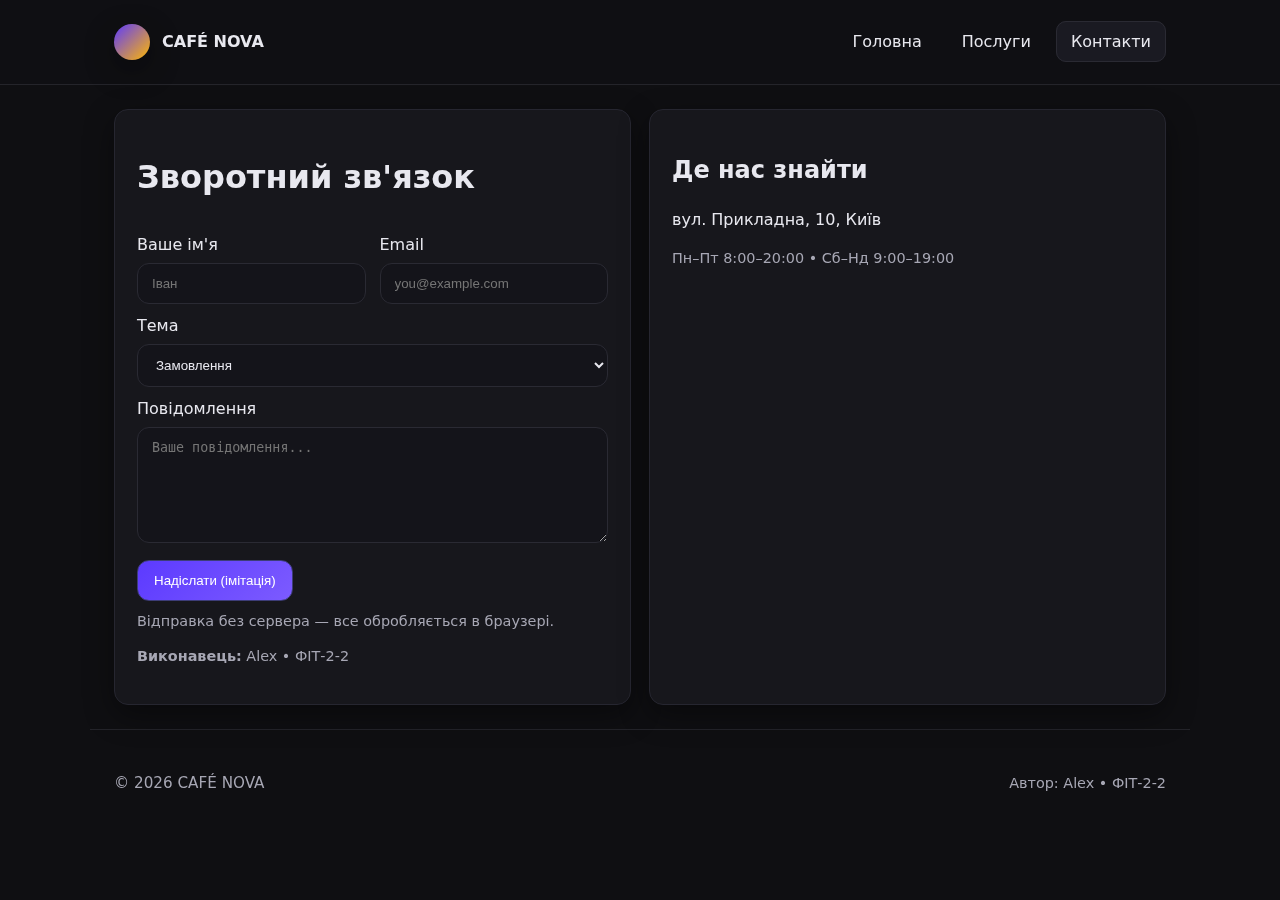
<file: Desktop/cafe-site-github-ready/contact.html>
<!-- Сайт розроблено студентом <ІМ'Я>, група <ГРУПА> -->
<!doctype html>
<html lang="uk">
<head>
  <meta charset="utf-8">
  <meta name="viewport" content="width=device-width, initial-scale=1">
  <title>CAFÉ NOVA — Контакти</title>
  <link rel="stylesheet" href="styles.css">
</head>
<body>
  <header class="header">
    <div class="container inner">
      <div class="brand">
        <div class="logo"></div>
        <span>CAFÉ NOVA</span>
      </div>
      <nav>
        <ul>
          <li><a href="index.html">Головна</a></li>
          <li><a href="services.html">Послуги</a></li>
          <li><a href="contact.html">Контакти</a></li>
        </ul>
      </nav>
    </div>
  </header>

  <main class="container">
    <section class="grid cols-2">
      <div class="card pad">
        <h1>Зворотний зв'язок</h1>
        <form id="contact-form">
          <div class="form-row">
            <div>
              <label for="name">Ваше ім'я</label>
              <input class="input" type="text" id="name" name="name" placeholder="Іван" required>
            </div>
            <div>
              <label for="email">Email</label>
              <input class="input" type="email" id="email" name="email" placeholder="you@example.com" required>
            </div>
          </div>
          <div>
            <label for="topic">Тема</label>
            <select id="topic" name="topic" class="input">
              <option value="order">Замовлення</option>
              <option value="feedback">Відгук</option>
              <option value="other">Інше</option>
            </select>
          </div>
          <div>
            <label for="message">Повідомлення</label>
            <textarea class="input" id="message" name="message" rows="6" placeholder="Ваше повідомлення..." required></textarea>
          </div>
          <div style="display:flex;gap:10px;align-items:center;flex-wrap:wrap;margin-top:10px">
            <button class="btn primary" type="submit">Надіслати (імітація)</button>
            <span class="small">Відправка без сервера — все обробляється в браузері.</span>
          </div>
        </form>
        <div id="contact-output" style="margin-top:14px"></div>
        <p class="small" style="margin-top:12px"><b>Виконавець:</b> <span data-auth></span></p>
      </div>
      <div class="card pad">
        <h2>Де нас знайти</h2>
        <p>вул. Прикладна, 10, Київ</p>
        <p class="small">Пн–Пт 8:00–20:00 • Сб–Нд 9:00–19:00</p>
        <iframe title="Карта" src="https://www.openstreetmap.org/export/embed.html?bbox=30.5%2C50.4%2C30.7%2C50.5&layer=mapnik" style="width:100%;height:300px;border:0;border-radius:12px"></iframe>
      </div>
    </section>
  </main>

  <footer class="container">
    <div class="footer-inner">
      <div>© <span id="year"></span> CAFÉ NOVA</div>
      <div class="small">Автор: <span id="footer-auth"></span></div>
    </div>
  </footer>

  <script src="main.js"></script>
  <script>document.getElementById('year').textContent = new Date().getFullYear();</script>
</body>
</html>
</file>
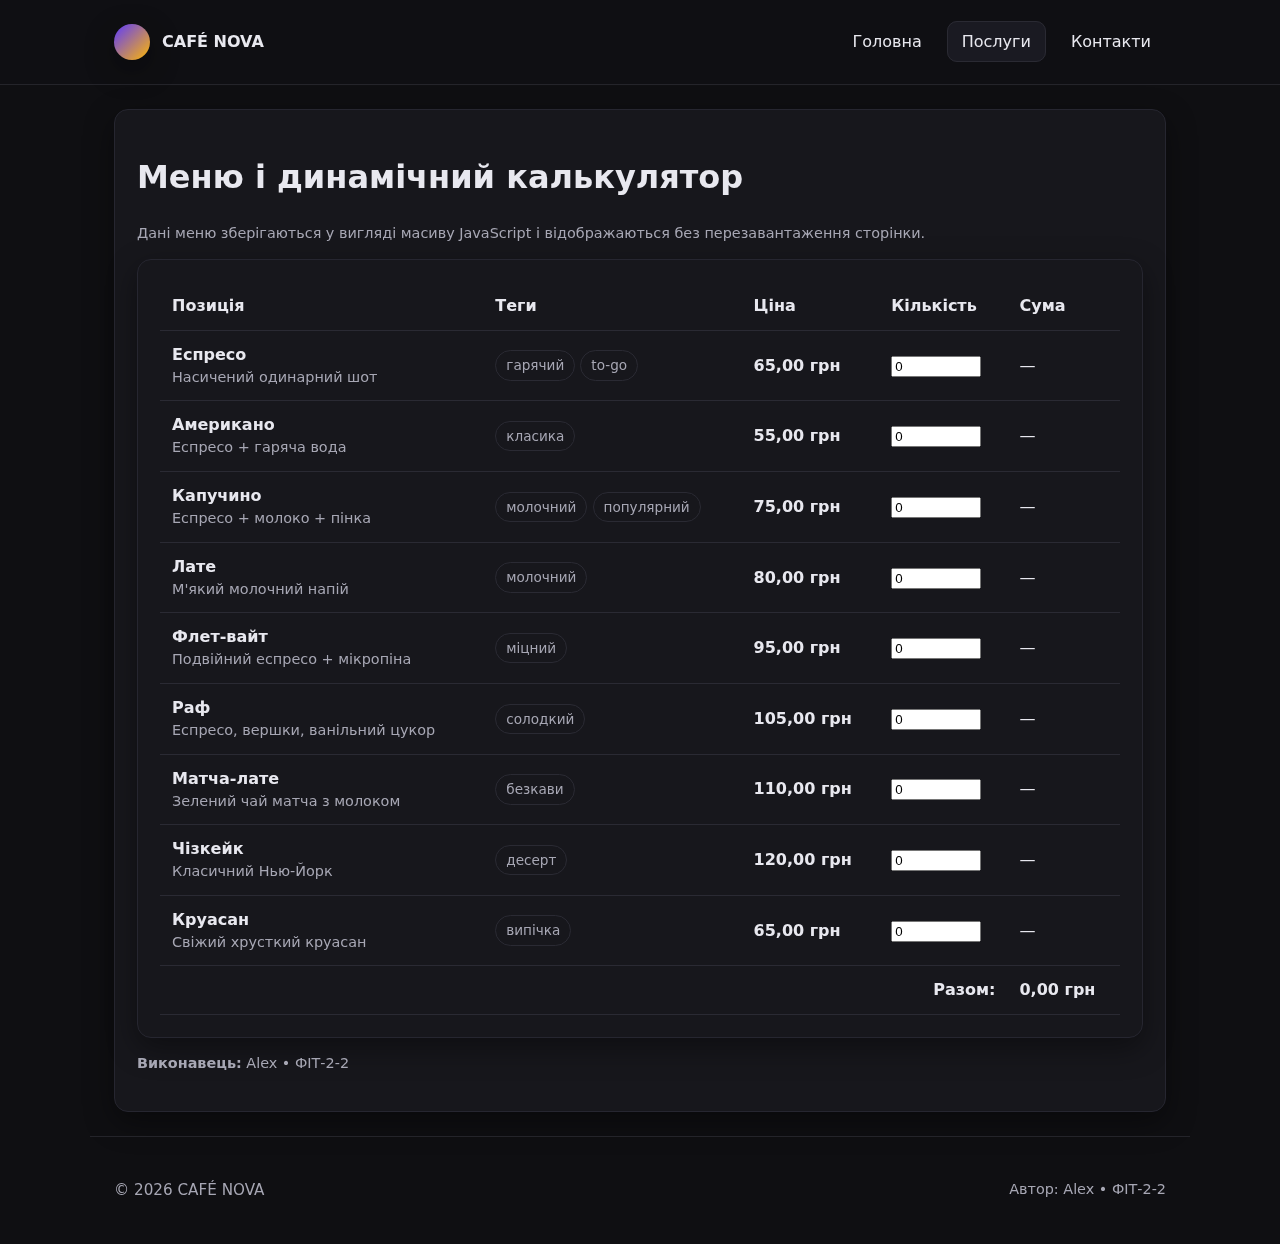
<file: Desktop/cafe-site-github-ready/services.html>
<!-- Сайт розроблено студентом <ІМ'Я>, група <ГРУПА> -->
<!doctype html>
<html lang="uk">
<head>
  <meta charset="utf-8">
  <meta name="viewport" content="width=device-width, initial-scale=1">
  <title>CAFÉ NOVA — Послуги</title>
  <link rel="stylesheet" href="styles.css">
</head>
<body>
  <header class="header">
    <div class="container inner">
      <div class="brand">
        <div class="logo"></div>
        <span>CAFÉ NOVA</span>
      </div>
      <nav>
        <ul>
          <li><a href="index.html">Головна</a></li>
          <li><a href="services.html">Послуги</a></li>
          <li><a href="contact.html">Контакти</a></li>
        </ul>
      </nav>
    </div>
  </header>

  <main class="container">
    <section class="card pad">
      <h1>Меню і динамічний калькулятор</h1>
      <p class="small">Дані меню зберігаються у вигляді масиву JavaScript і відображаються без перезавантаження сторінки.</p>
      <div class="card pad" style="overflow:auto">
        <table class="table" id="services-table">
          <thead>
            <tr>
              <th>Позиція</th>
              <th>Теги</th>
              <th>Ціна</th>
              <th>Кількість</th>
              <th>Сума</th>
            </tr>
          </thead>
          <tbody></tbody>
          <tfoot>
            <tr><td colspan="4" style="text-align:right"><b>Разом:</b></td><td><span id="sum">₴0.00</span></td></tr>
          </tfoot>
        </table>
      </div>
      <p class="small"><b>Виконавець:</b> <span data-auth></span></p>
    </section>
  </main>

  <footer class="container">
    <div class="footer-inner">
      <div>© <span id="year"></span> CAFÉ NOVA</div>
      <div class="small">Автор: <span id="footer-auth"></span></div>
    </div>
  </footer>

  <script src="main.js"></script>
  <script>document.getElementById('year').textContent = new Date().getFullYear();</script>
</body>
</html>
</file>
<file: Desktop/cafe-site-github-ready/styles.css>
/* Сайт розроблено студентом <ІМ'Я>, група <ГРУПА> */
:root{
  --primary:#5c3aff;
  --accent:#ffb703;
  --bg:#0f0f12;
  --card:#17171c;
  --text:#e8e8ef;
  --muted:#a7a7b4;
  --success:#39d98a;
  --danger:#ff6b6b;
  --maxw:1100px;
  --radius:14px;
  --shadow:0 10px 30px rgba(0,0,0,.4);
}
*{box-sizing:border-box}
html,body{margin:0;padding:0;background:var(--bg);color:var(--text);font-family:system-ui,-apple-system,Segoe UI,Roboto,Ubuntu,Cantarell,"Helvetica Neue",Arial,"Noto Sans","Apple Color Emoji","Segoe UI Emoji";line-height:1.5}
a{color:inherit;text-decoration:none}
img{max-width:100%;display:block}
.container{max-width:var(--maxw);margin:0 auto;padding:24px}
.header{position:sticky;top:0;z-index:10;background:rgba(15,15,18,.7);backdrop-filter:saturate(180%) blur(12px);border-bottom:1px solid #24242a}
.header .inner{display:flex;align-items:center;gap:20px;justify-content:space-between}
.brand{display:flex;align-items:center;gap:12px;font-weight:700}
.brand .logo{width:36px;height:36px;border-radius:50%;background:linear-gradient(135deg,var(--primary),var(--accent));box-shadow:var(--shadow)}
nav ul{display:flex;list-style:none;margin:0;padding:0;gap:10px;flex-wrap:wrap}
nav a{padding:10px 14px;border-radius:10px;border:1px solid transparent}
nav a.active, nav a:hover{border-color:#2a2a33;background:#1a1a22}
.hero{display:grid;grid-template-columns:1.1fr .9fr;gap:28px;align-items:center;margin-top:24px}
.card{background:var(--card);border:1px solid #262630;border-radius:var(--radius);box-shadow:var(--shadow)}
.card.pad{padding:22px}
.kpis{display:grid;grid-template-columns:repeat(3,1fr);gap:12px;margin-top:16px}
.kpi{padding:16px;border-radius:12px;background:#1d1d26;border:1px solid #2a2a33;text-align:center}
.kpi b{font-size:22px;display:block}
.btn{display:inline-flex;align-items:center;gap:10px;padding:12px 16px;border-radius:12px;border:1px solid #2a2a33;background:#1b1b22;cursor:pointer}
.btn.primary{background:linear-gradient(135deg,var(--primary),#7c5bff);border-color:#3d3d78;color:white}
.btn.ghost{background:#1b1b22;color:var(--text)}
.grid{display:grid;gap:18px}
.grid.cols-3{grid-template-columns:repeat(3,1fr)}
.grid.cols-2{grid-template-columns:repeat(2,1fr)}
.badge{display:inline-block;padding:4px 10px;border:1px solid #2a2a33;border-radius:999px;font-size:.85rem;color:var(--muted)}
.price{font-weight:800}
footer{margin-top:40px;border-top:1px solid #24242a}
.footer-inner{display:flex;justify-content:space-between;align-items:center;gap:12px;padding:18px 0;color:var(--muted);font-size:.95rem;flex-wrap:wrap}
.input, select, textarea{width:100%;padding:12px 14px;border-radius:12px;border:1px solid #2a2a33;background:#14141a;color:var(--text)}
label{display:block;margin:10px 0 6px}
.form-row{display:grid;grid-template-columns:1fr 1fr;gap:14px}
.table{width:100%;border-collapse:collapse}
.table th,.table td{padding:12px;border-bottom:1px solid #2a2a33;text-align:left}
.table tfoot td{font-weight:700}
.notice{padding:12px 14px;border-radius:12px;background:#14141a;border:1px solid #2a2a33;color:var(--muted)}
.success{color:var(--success)}
.error{color:var(--danger)}
.small{font-size:.9rem;color:var(--muted)}
@media(max-width:900px){
  .hero{grid-template-columns:1fr}
  .kpis{grid-template-columns:1fr 1fr}
}
@media(max-width:600px){
  .kpis{grid-template-columns:1fr}
  .form-row{grid-template-columns:1fr}
}
</file>
